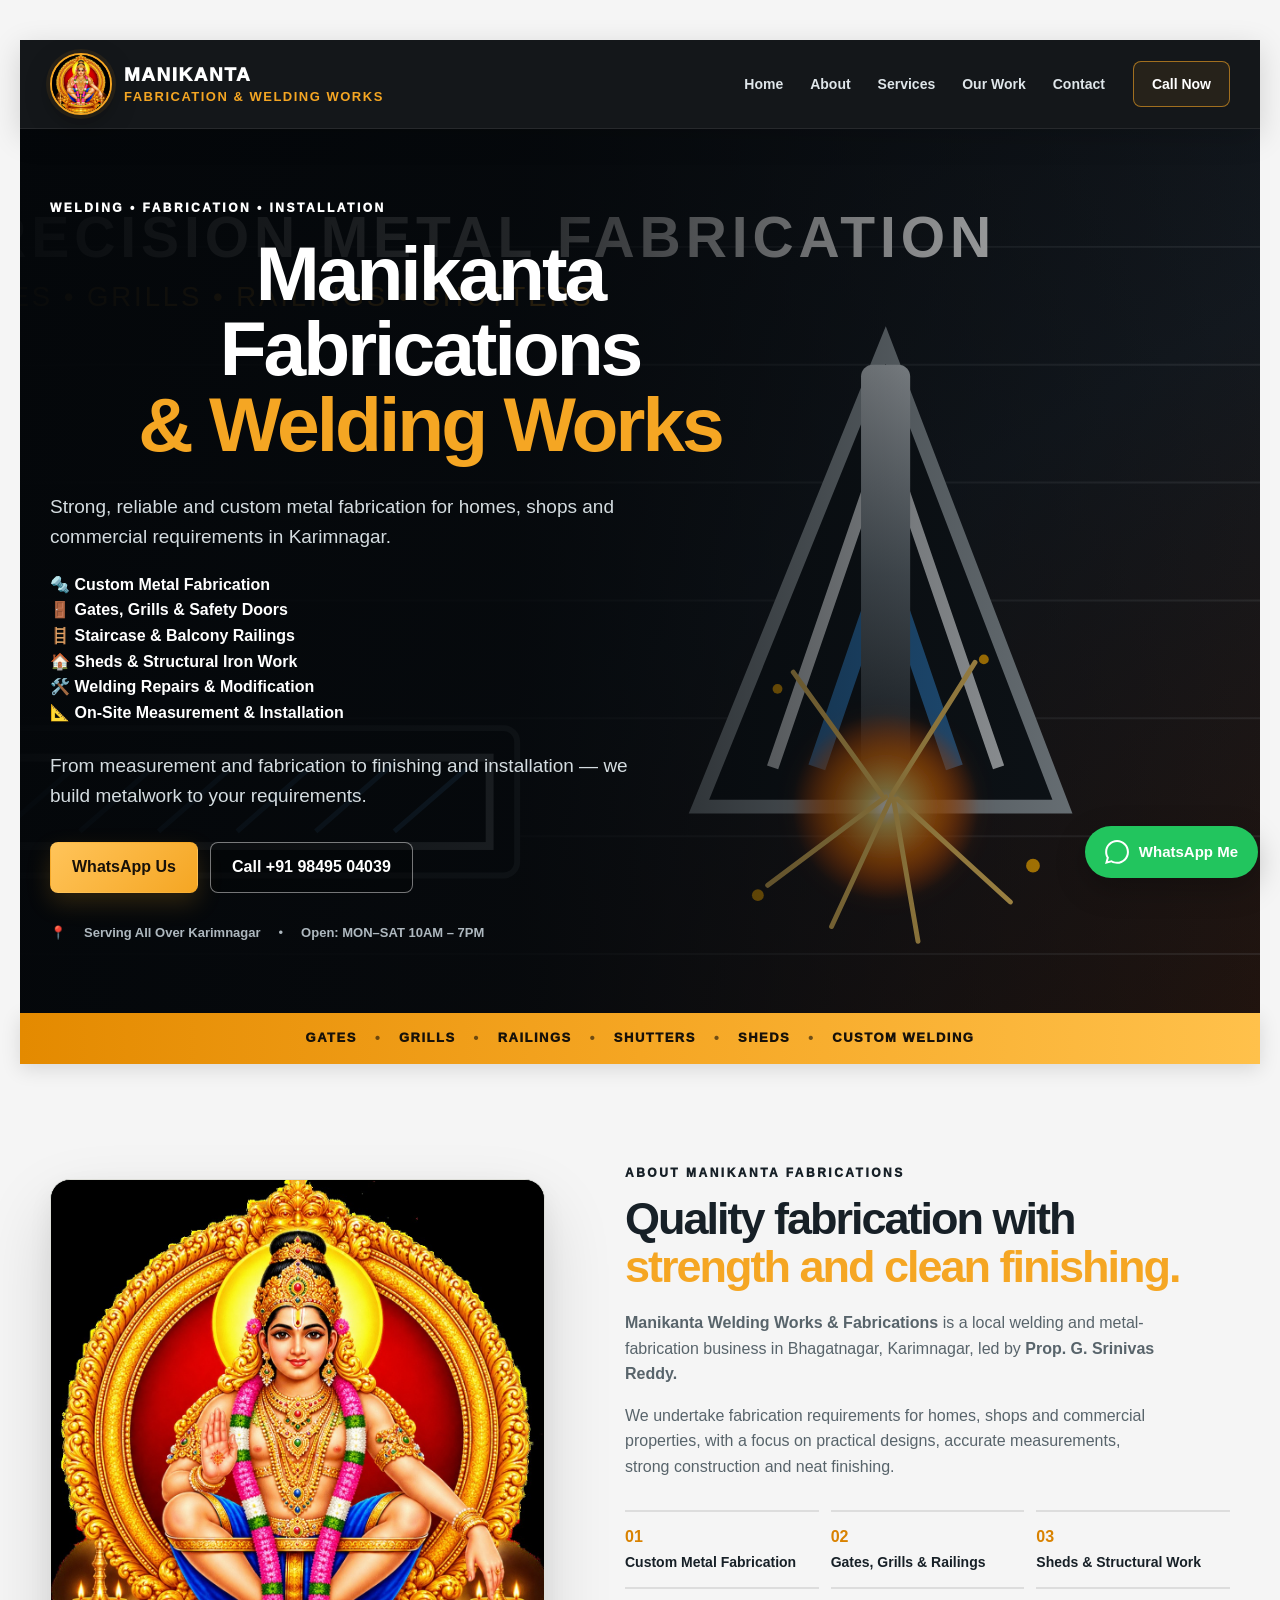
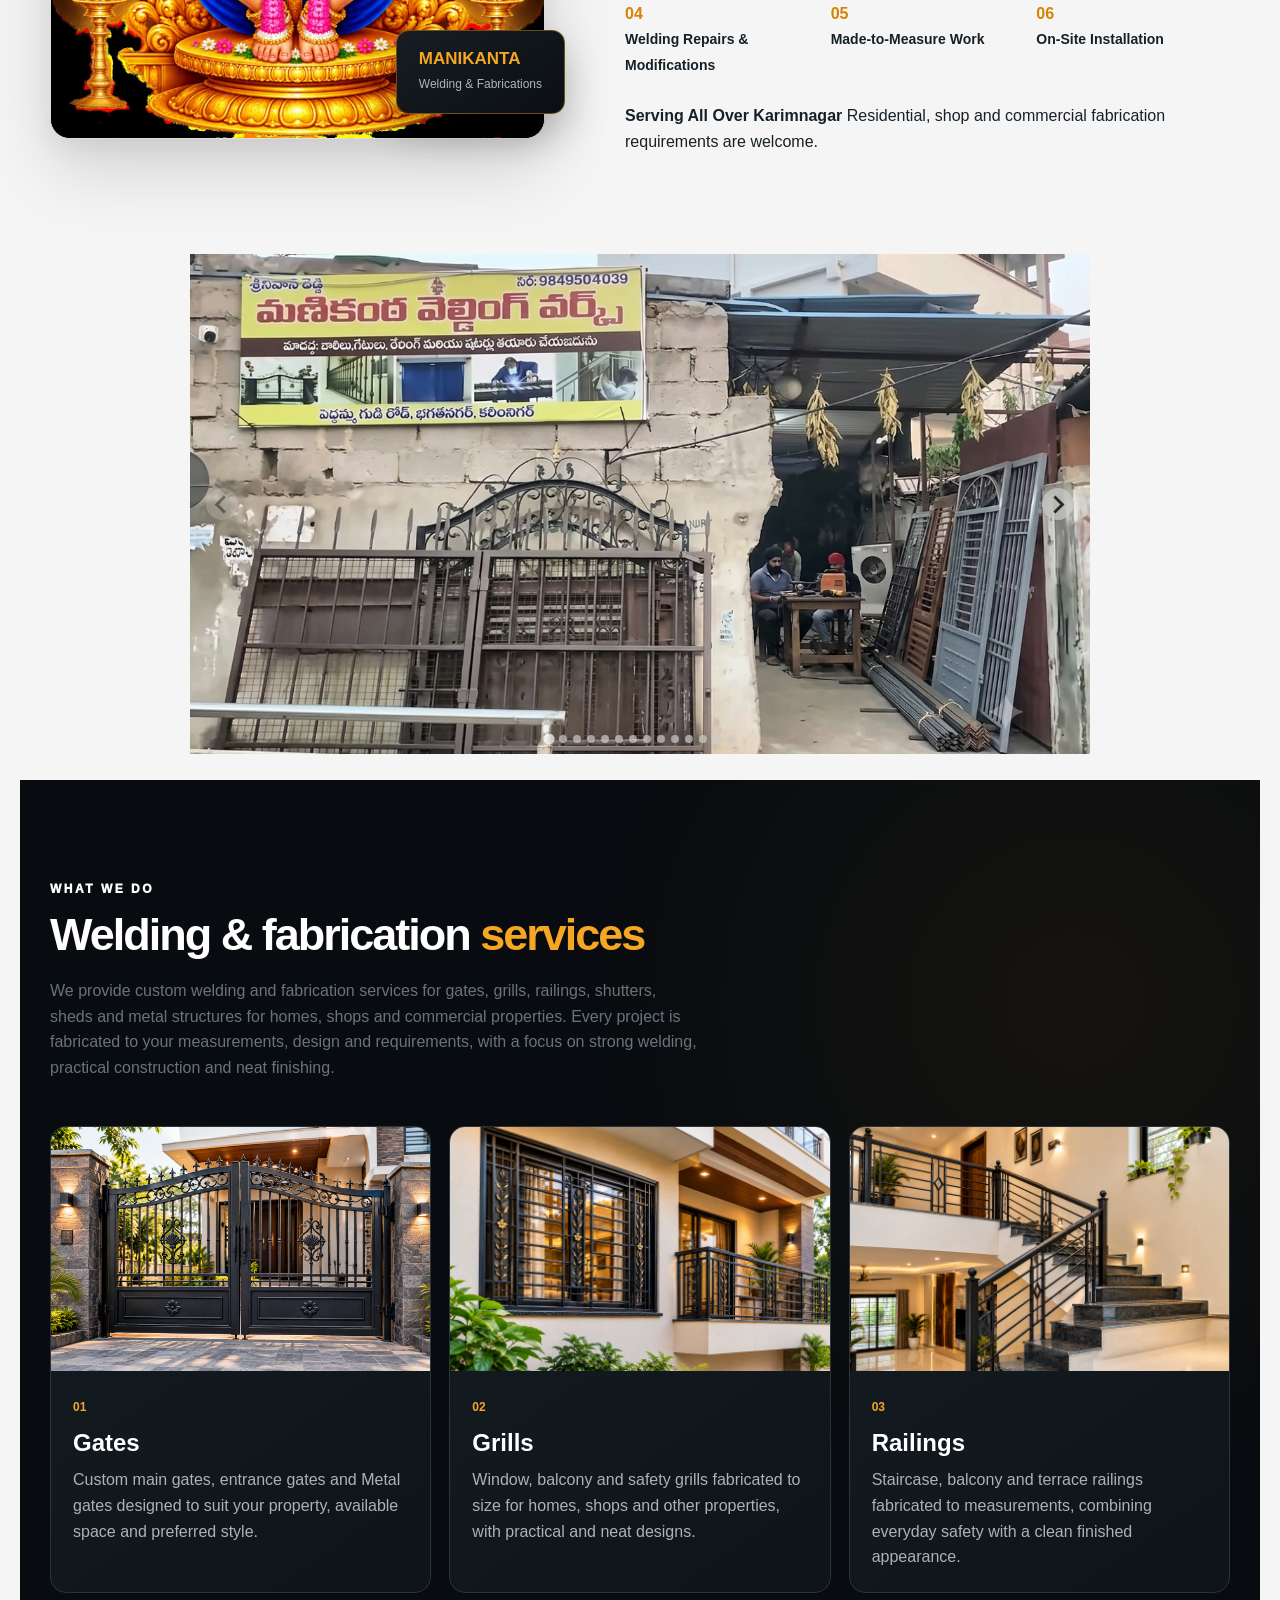
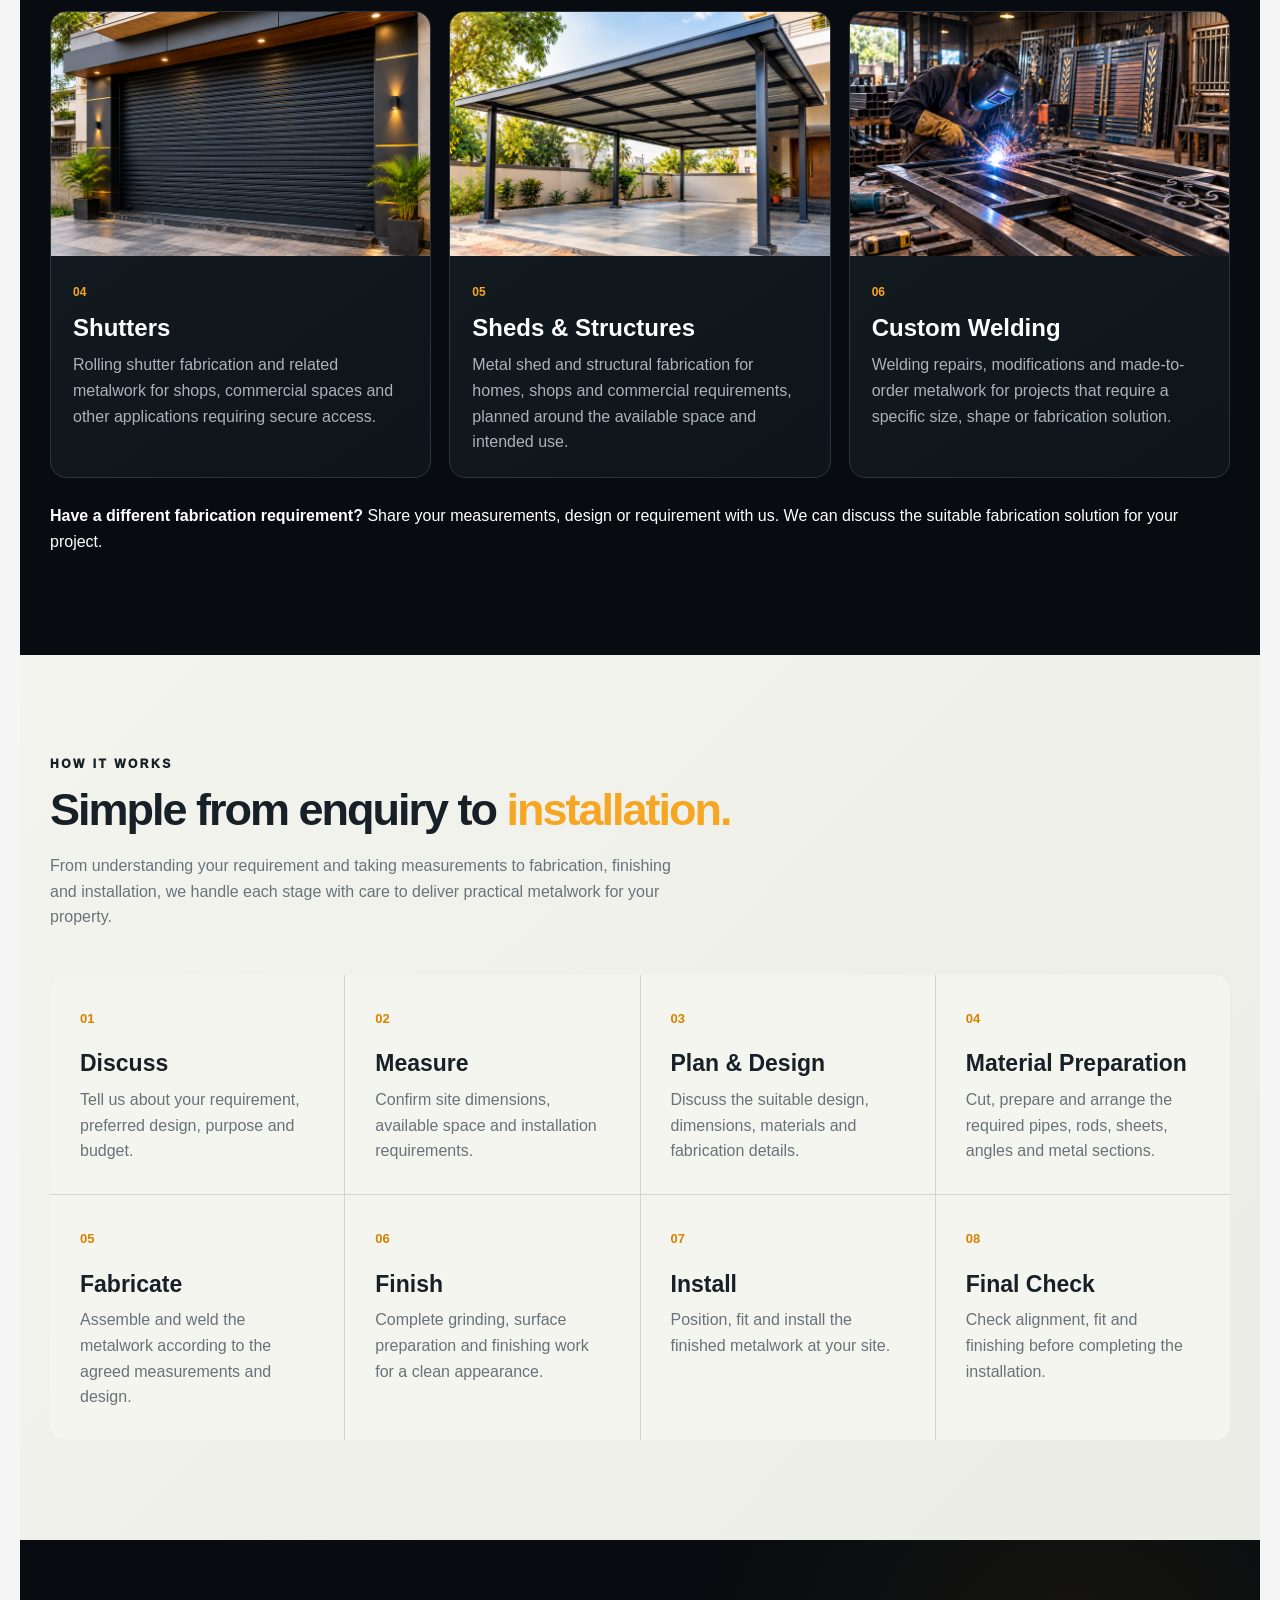
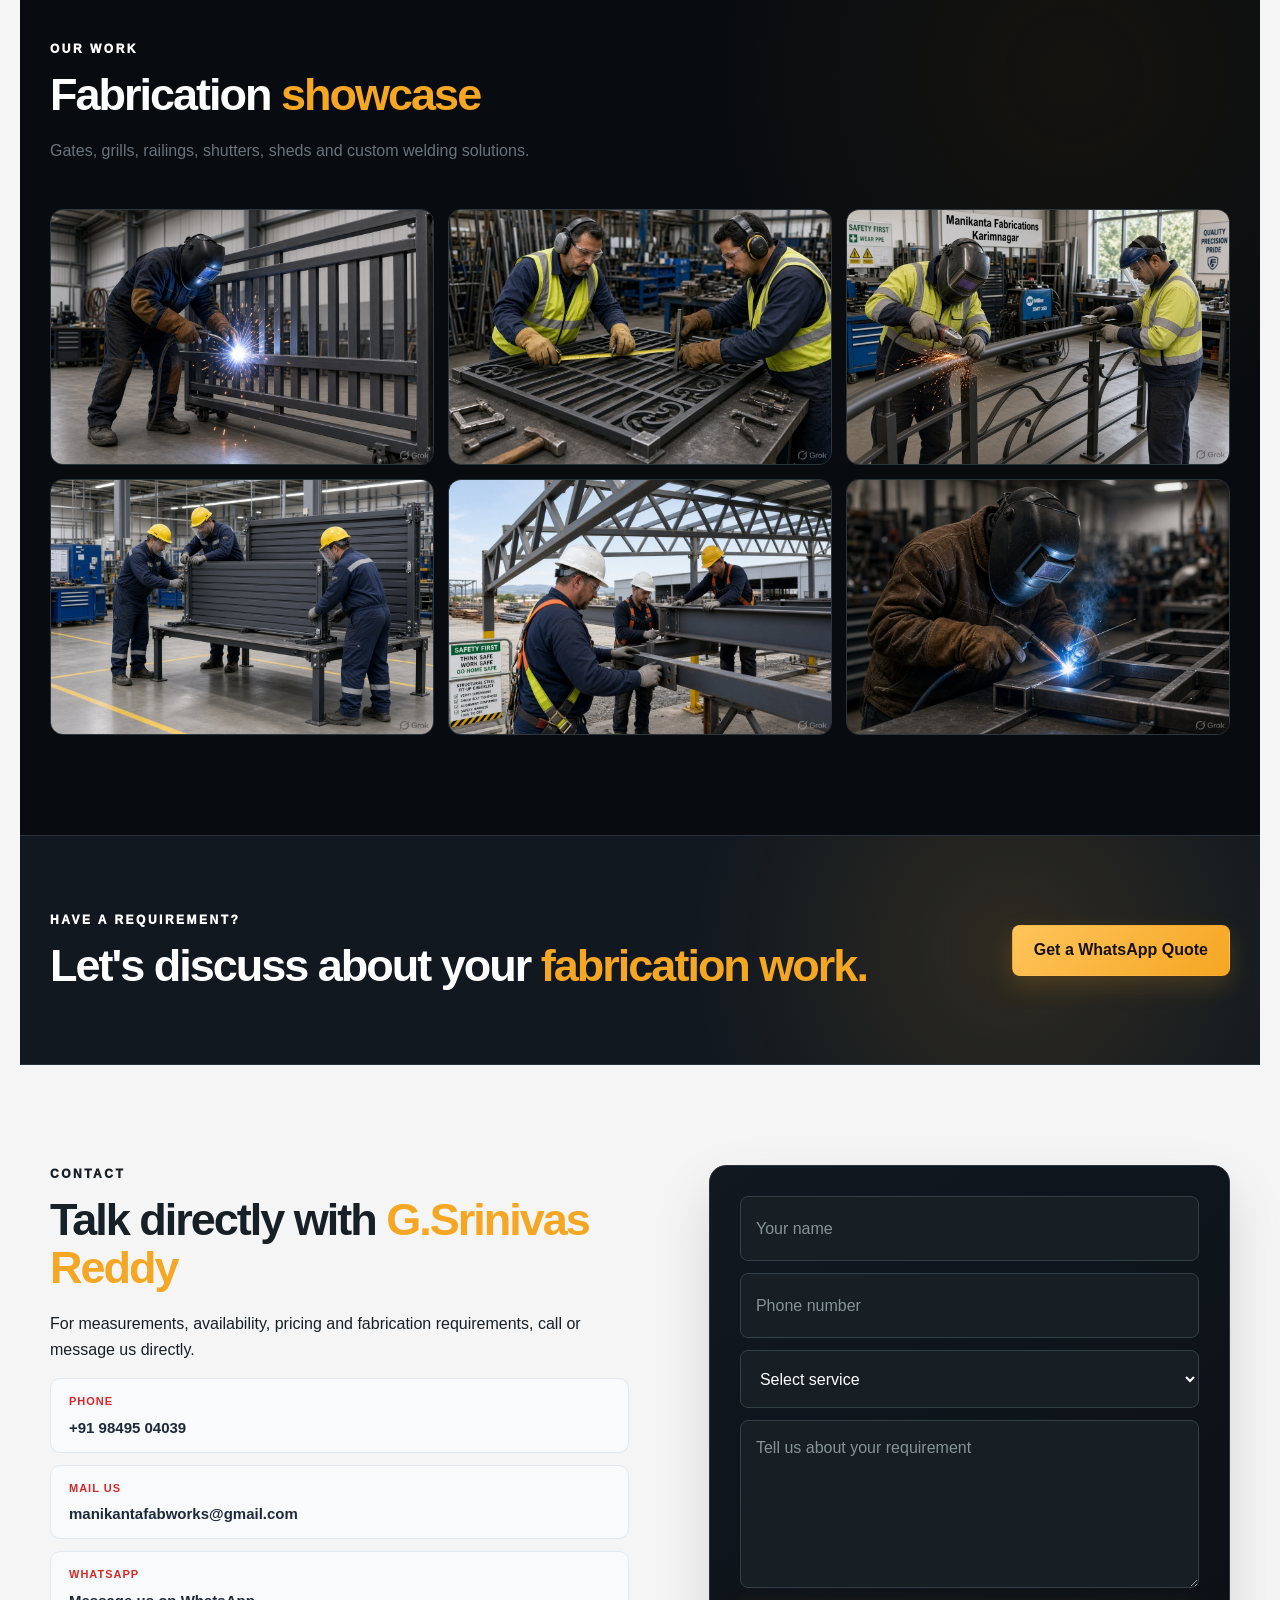
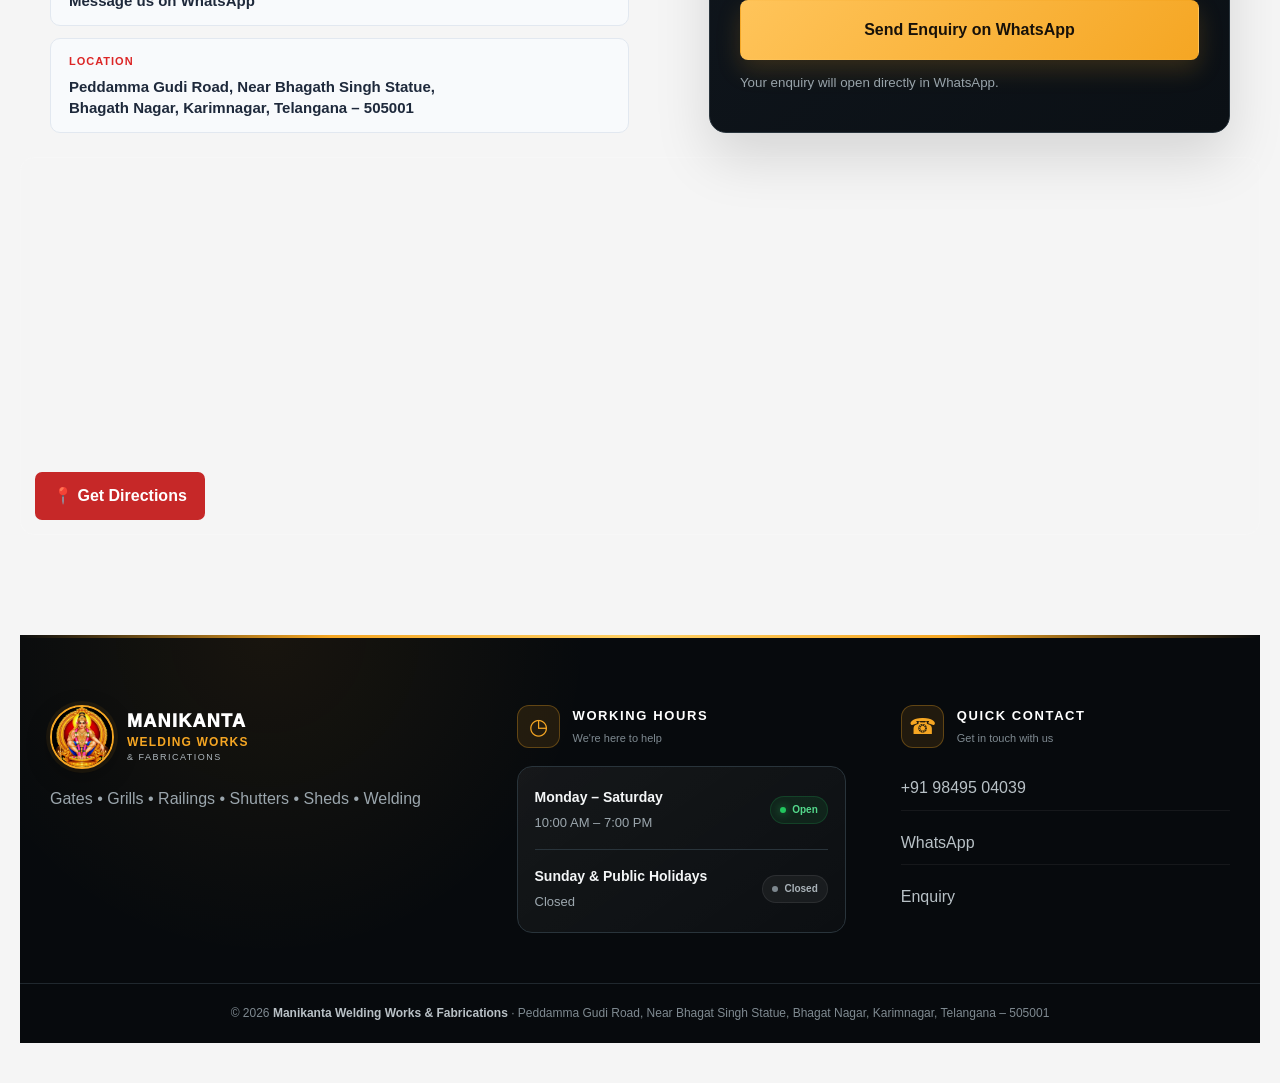
<file: index.html>
<!doctype html>
<html lang="en">
<head>
  <meta charset="utf-8">
  <meta name="viewport" content="width=device-width, initial-scale=1">

  <title>Manikanta Fabrications & Welding Works  | Karimnagar</title>

  <meta
    name="description"
    content="Manikanta Welding Works & Fabrications, Bhagatnagar, Karimnagar. Gates, grills, railings, shutters, sheds and custom welding work. Call +91 98495 04039."
  >

  <meta name="theme-color" content="#080b0f">

  <link rel="icon" href="ayyappa-logo.jpg">
  <link rel="preload" as="image" href="hero-welding.svg">
  <link rel="stylesheet" href="style.css">
   
   <!-- Splide JS & CSS -->
  
    <link
        rel="stylesheet"
        href="https://cdn.jsdelivr.net/npm/@splidejs/splide@4.1.4/dist/css/splide.min.css"
    >

  <style>

  body {
    margin: 0;
    padding: 40px 20px;
    font-family: Arial, sans-serif;
    background: #f5f5f5;
  }

  h1 {
    text-align: center;
    margin-bottom: 30px;
  }

  #shop-carousel {
    width: 100%;
    max-width: 900px;
    margin: 0 auto;
  }

  #shop-carousel .splide__slide {
    display: flex;
    align-items: center;
    justify-content: center;
    background: #f5f5f5;
    overflow: hidden;
  }

  #shop-carousel .splide__slide img {
    width: 100%;
    height: 500px;
    object-fit: cover;
    object-position: center;
    display: block;
  }


  /* =========================================================
     TABLET
     ========================================================= */

  @media (max-width: 900px) {

    body {
      padding: 30px 15px;
    }

    #shop-carousel .splide__slide img {
      height: 400px;
      object-fit: contain;
    }

  }


  /* =========================================================
     MOBILE
     ========================================================= */

  @media (max-width: 600px) {

    body {
      padding: 20px 10px;
    }

    h1 {
      font-size: 24px;
      margin-bottom: 20px;
    }

    #shop-carousel {
      width: 100%;
    }

    #shop-carousel .splide__slide {
      min-height: 250px;
      background: #f5f5f5;
    }

    #shop-carousel .splide__slide img {
      width: 100%;
      height: 280px;
      object-fit: contain;
      object-position: center;
      background: #f5f5f5;
    }

  }


  /* =========================================================
     SMALL MOBILE
     ========================================================= */

  @media (max-width: 400px) {

    #shop-carousel .splide__slide {
      min-height: 220px;
    }

    #shop-carousel .splide__slide img {
      height: 240px;
      object-fit: contain;
    }

  }

</style>
	
</head>

<body>

<!-- ================= HEADER ================= -->

<header class="header" id="top">

  <div class="container nav-wrap">

    <a class="brand" href="#home" aria-label="Manikanta Welding Works and Fabrications">

      <div class="brand-logo">
        <img
          src="ayyappa-logo.jpg"
          alt="Ayyappa Swamy - Manikanta Welding Works"
        >
      </div>

      <div class="brand-text">
        <strong>MANIKANTA</strong>
        <span>FABRICATION & WELDING WORKS</span>      
      </div>

    </a>

    <nav class="nav" id="nav">
      <a href="#home">Home</a>
      <a href="#about">About</a>
      <a href="#services">Services</a>
      <a href="#work">Our Work</a>
      <a href="#contact">Contact</a>
    </nav>

    <a class="nav-call" href="tel:+919849504039">
      Call Now
    </a>

    <button
      class="menu"
      id="menu"
      aria-label="Open menu"
      aria-expanded="false"
    >
      ☰
    </button>

  </div>

</header>


<!-- ================= MAIN ================= -->

<main>

<!-- ================= HERO ================= -->

<section class="hero" id="home">

	<div class="hero-bg">
	  <img src="hero-welding.svg" alt="" aria-hidden="true">
	</div>
  <div class="hero-shade"></div>
  <div class="container hero-content">
    <div class="hero-copy">
      <div class="eyebrow">
  WELDING • FABRICATION • INSTALLATION
</div>

<h1>
  Manikanta Fabrications
  <br>
  <span>& Welding Works</span>
</h1>

<p>
  Strong, reliable and custom metal fabrication for homes,
  shops and commercial requirements in Karimnagar.
</p>

<div class="hero-features">

  <div class="hero-feature">
    <span>🔩</span>
    <strong>Custom Metal Fabrication</strong>
  </div>

  <div class="hero-feature">
    <span>🚪</span>
    <strong>Gates, Grills & Safety Doors</strong>
  </div>

  <div class="hero-feature">
    <span>🪜</span>
    <strong>Staircase & Balcony Railings</strong>
  </div>

  <div class="hero-feature">
    <span>🏠</span>
    <strong>Sheds & Structural Iron Work</strong>
  </div>

  <div class="hero-feature">
    <span>🛠️</span>
    <strong>Welding Repairs & Modification</strong>
  </div>

  <div class="hero-feature">
    <span>📐</span>
    <strong>On-Site Measurement & Installation</strong>
  </div>

</div>

<br/>

<p class="hero-note">
  From measurement and fabrication to finishing and installation —
  we build metalwork to your requirements.
</p>

      <div class="actions">

        <a
          class="btn primary"
          href="https://wa.me/919849504039?text=Hello%20Manikanta%20Welding%20Works%20%26%20Fabrications%2C%20I%20would%20like%20to%20discuss%20a%20fabrication%20requirement."
          target="_blank"
          rel="noopener"
        >
          WhatsApp Us
        </a>

        <a
          class="btn ghost"
          href="tel:+919849504039"
        >
          Call +91 98495 04039
        </a>

      </div>

      <div class="hero-meta">
	  <span>📍</span>
	  <strong>Serving All Over Karimnagar</strong>
	  <span>•</span>
	  <strong>Open: MON–SAT 10AM – 7PM</strong>
	</div>
	  

    </div>

  </div>

</section>


<!-- ================= SERVICE STRIP ================= -->

<section class="service-strip">

  <div class="container strip-inner">

    <span>GATES</span>
    <i>•</i>

    <span>GRILLS</span>
    <i>•</i>

    <span>RAILINGS</span>
    <i>•</i>

    <span>SHUTTERS</span>
    <i>•</i>

    <span>SHEDS</span>
    <i>•</i>

    <span>CUSTOM WELDING</span>

  </div>

</section>


<!-- ================= ABOUT ================= -->
<section class="section about" id="about">

  <div class="container about-grid">

    <div class="about-art">

      <div class="art-frame">
        <img
          src="ayyappa-logo.jpg"
          alt="Ayyappa Swamy associated with Manikanta Welding Works"
          loading="lazy"
        >
      </div>

      <div class="est-badge">
        <b>MANIKANTA</b>
        <span>Welding & Fabrications</span>
      </div>

    </div>


    <div class="about-copy">

      <p class="kicker">
        ABOUT MANIKANTA FABRICATIONS
      </p>

      <h2>
        Quality fabrication with
        <span>strength and clean finishing.</span>
      </h2>

      <p>
        <strong>Manikanta Welding Works & Fabrications</strong>
        is a local welding and metal-fabrication business in
        Bhagatnagar, Karimnagar, led by
        <strong>Prop. G. Srinivas Reddy.</strong>
      </p>

      <p>
        We undertake fabrication requirements for homes, shops
        and commercial properties, with a focus on practical
        designs, accurate measurements, strong construction
        and neat finishing.
      </p>

      <div class="facts">

        <div>
          <b>01</b>
          <span>Custom Metal Fabrication</span>
        </div>

        <div>
          <b>02</b>
          <span>Gates, Grills & Railings</span>
        </div>

        <div>
          <b>03</b>
          <span>Sheds & Structural Work</span>
        </div>

        <div>
          <b>04</b>
          <span>Welding Repairs & Modifications</span>
        </div>

        <div>
          <b>05</b>
          <span>Made-to-Measure Work</span>
        </div>

        <div>
          <b>06</b>
          <span>On-Site Installation</span>
        </div>

      </div>
	  
	  <br/>

      <div class="about-highlight">
        <strong>Serving All Over Karimnagar</strong>
        <span>
          Residential, shop and commercial fabrication
          requirements are welcome.
        </span>
      </div>

    </div>

  </div>

</section>

<!-- ================= carousel splide__slide SECTION ================= -->
 <section
        id="shop-carousel"
        class="splide"
        aria-label="Workshop Images"
    >

        <div class="splide__track">

            <ul class="splide__list">

                <li class="splide__slide">
                    <img
                        src="shop-1.png"
                        alt="Workshop Image 1"
                    >
                </li>

                <li class="splide__slide">
                    <img
                        src="shop-2.png"
                        alt="Workshop Image 2"
                    >
                </li>

                <li class="splide__slide">
                    <img
                        src="shop-3.png"
                        alt="Workshop Image 3"
                    >
                </li>
				
				  <li class="splide__slide">
                    <img
                        src="shop-4.png"
                        alt="Workshop Image 4"
                    >
                </li>
				
				  <li class="splide__slide">
                    <img
                        src="shop-5.jpg"
                        alt="Workshop Image 5"
                    >
                </li>
				
				 <li class="splide__slide">
                    <img
                        src="2.jpeg"
                        alt="Workshop Image 7"
                    >
                </li>
				  <li class="splide__slide">
                    <img
                        src="3.jpeg"
                        alt="Workshop Image 8"
                    >
                </li>
				
				 </li>
				  <li class="splide__slide">
                    <img
                        src="4.jpeg"
                        alt="Workshop Image 9"
                    >
                </li>
				
				 </li>
				  
				
				 </li>
				  <li class="splide__slide">
                    <img
                        src="6.jpeg"
                        alt="Workshop Image 11"
                    >
                </li>
				
				 </li>
				 
				
				
				 </li>
				  <li class="splide__slide">
                    <img
                        src="8.jpeg"
                        alt="Workshop Image 13"
                    >
                </li>
				
				
				 </li>
				  <li class="splide__slide">
                    <img
                        src="9.jpeg"
                        alt="Workshop Image 14"
                    >
                </li>
				
				
				 </li>
				  <li class="splide__slide">
                    <img
                        src="10.jpeg"
                        alt="Workshop Image 15"
                    >
                </li>
				
				
				 </li>
				  <li class="splide__slide">
                    <img
                        src="11.jpeg"
                        alt="Workshop Image 16"
                    >
                </li>
				
				
				 </li>
				  <li class="splide__slide">
                    <img
                        src="12.png"
                        alt="Workshop Image 17"
                    >
                </li>

            </ul>

        </div>

    </section>
<!-- ================= WORK ================= -->
<br/>
<!-- ================= SERVICES ================= -->
<section class="section dark" id="services">

  <div class="container">

    <div class="heading">

      <p class="kicker">
        WHAT WE DO
      </p>

      <h2>
        Welding & fabrication
        <span>services</span>
      </h2>

     <p>
	  We provide custom welding and fabrication services for gates, grills,
	  railings, shutters, sheds and metal structures for homes, shops and
	  commercial properties. Every project is fabricated to your measurements,
	  design and requirements, with a focus on strong welding, practical
	  construction and neat finishing.
	</p>

    </div>


    <div class="cards">

      <article class="card">

        <img
          src="gates.png"
          alt="Custom steel gates"
          loading="lazy"
        >

        <div>
          <span>01</span>
          <h3>Gates</h3>

          <p>
            Custom main gates, entrance gates and Metal gates designed
            to suit your property, available space and preferred style.
          </p>
        </div>

      </article>


      <article class="card">

        <img
          src="grills.png"
          alt="Window and safety grills"
          loading="lazy"
        >

        <div>
          <span>02</span>
          <h3>Grills</h3>

          <p>
            Window, balcony and safety grills fabricated to size for
            homes, shops and other properties, with practical and neat
            designs.
          </p>
        </div>

      </article>


      <article class="card">

        <img
          src="railings.png"
          alt="Stair and balcony railings"
          loading="lazy"
        >

        <div>
          <span>03</span>
          <h3>Railings</h3>

          <p>
            Staircase, balcony and terrace railings fabricated to
            measurements, combining everyday safety with a clean
            finished appearance.
          </p>
        </div>

      </article>


      <article class="card">

        <img
          src="shutters.png"
          alt="Rolling shutters"
          loading="lazy"
        >

        <div>
          <span>04</span>
          <h3>Shutters</h3>

          <p>
            Rolling shutter fabrication and related metalwork for
            shops, commercial spaces and other applications requiring
            secure access.
          </p>
        </div>

      </article>


      <article class="card">

        <img
          src="shed.png"
          alt="Steel shed fabrication"
          loading="lazy"
        >

        <div>
          <span>05</span>
          <h3>Sheds & Structures</h3>

          <p>
            Metal shed and structural fabrication for homes, shops
            and commercial requirements, planned around the available
            space and intended use.
          </p>
        </div>

      </article>


      <article class="card">

        <img
          src="custom.png"
          alt="Custom welding and metal fabrication"
          loading="lazy"
        >

        <div>
          <span>06</span>
          <h3>Custom Welding</h3>

          <p>
            Welding repairs, modifications and made-to-order metalwork
            for projects that require a specific size, shape or
            fabrication solution.
          </p>
        </div>

      </article>

    </div>
	
<br/>

    <div class="services-note">

      <strong>Have a different fabrication requirement?</strong>

      <span>
        Share your measurements, design or requirement with us.
        We can discuss the suitable fabrication solution for your project.
      </span>

    </div>

  </div>

</section>

<!-- ================= PROCESS ================= -->
<section class="section process">

  <div class="container">

    <div class="heading">

      <p class="kicker">
        HOW IT WORKS
      </p>

      <h2>
        Simple from enquiry to
        <span>installation.</span>
      </h2>

      <p>
        From understanding your requirement and taking measurements to
        fabrication, finishing and installation, we handle each stage
        with care to deliver practical metalwork for your property.
      </p>

    </div>


    <div class="steps">

      <div>
        <b>01</b>
        <h3>Discuss</h3>
        <p>
          Tell us about your requirement, preferred design,
          purpose and budget.
        </p>
      </div>


      <div>
        <b>02</b>
        <h3>Measure</h3>
        <p>
          Confirm site dimensions, available space and
          installation requirements.
        </p>
      </div>


      <div>
        <b>03</b>
        <h3>Plan & Design</h3>
        <p>
          Discuss the suitable design, dimensions, materials
          and fabrication details.
        </p>
      </div>


      <div>
        <b>04</b>
        <h3>Material Preparation</h3>
        <p>
          Cut, prepare and arrange the required pipes,
          rods, sheets, angles and metal sections.
        </p>
      </div>


      <div>
        <b>05</b>
        <h3>Fabricate</h3>
        <p>
          Assemble and weld the metalwork according to the
          agreed measurements and design.
        </p>
      </div>


      <div>
        <b>06</b>
        <h3>Finish</h3>
        <p>
          Complete grinding, surface preparation and
          finishing work for a clean appearance.
        </p>
      </div>


      <div>
        <b>07</b>
        <h3>Install</h3>
        <p>
          Position, fit and install the finished metalwork
          at your site.
        </p>
      </div>


      <div>
        <b>08</b>
        <h3>Final Check</h3>
        <p>
          Check alignment, fit and finishing before
          completing the installation.
        </p>
      </div>

    </div>

  </div>

</section>

<!------------------!>

<section class="section dark work" id="work">

  <div class="container">

    <div class="heading">

      <p class="kicker">
        OUR WORK
      </p>

      <h2>
        Fabrication
        <span>showcase</span>
      </h2>

      <p>
        Gates, grills, railings, shutters, sheds and custom
        welding solutions.
      </p>

    </div>


    <div class="gallery">

      <img src="Gate Fabrication.jpg" alt="Gate fabrication">
      <img src="Grill Fabrication.jpg" alt="Grill fabrication">
      <img src="Railing Fabrication.jpg" alt="Railing fabrication">
      <img src="Shutter Fabrication.jpg" alt="Shutter fabrication">
      <img src="Shed Fabrication.jpg" alt="Shed fabrication">
      <img src="Custom Welding Solutions.jpg" alt="Custom welding work">

    </div>

  </div>

</section>


<!-- ================= CTA ================= -->

<section class="cta">

  <div class="container cta-inner">

    <div>

      <p class="kicker">
        HAVE A REQUIREMENT?
      </p>

      <h2>
        Let's discuss about your
        <span>fabrication work.</span>
      </h2>

    </div>

    <a
      class="btn primary"
      href="https://wa.me/919849504039?text=Hello%20Manikanta%20Welding%20Works%20%26%20Fabrications%2C%20I%20would%20like%20a%20quote."
      target="_blank"
      rel="noopener"
    >
      Get a WhatsApp Quote
    </a>

  </div>

</section>


<!-- ================= CONTACT ================= -->

<section class="section contact" id="contact">

  <div class="container contact-grid">

    <div>

      <p class="kicker">
        CONTACT
      </p>

      <h2>
        Talk directly with
        <span>G.Srinivas Reddy</span>
      </h2>

      <p>
        For measurements, availability, pricing and fabrication
        requirements, call or message us directly.
      </p>


			<div class="contact-list">

		  <!-- PHONE -->
		  <a href="tel:+919849504039">
			<small>PHONE</small>
			<b>+91 98495 04039</b>
		  </a>

		<!-- MAIL US -->
		<a href="https://mail.google.com/mail/?view=cm&fs=1&to=manikantafabworks@gmail.com"
		   target="_blank"
		   rel="noopener noreferrer">
		  <small>MAIL US</small>
		  <b>manikantafabworks@gmail.com</b>
		</a>
		  <!-- WHATSAPP -->
		  <a href="https://wa.me/919849504039" target="_blank" rel="noopener">
			<small>WHATSAPP</small>
			<b>Message us on WhatsApp</b>
		  </a>
		
		 <!-- LOCATION -->
			<a
			  href="https://www.google.com/maps/place/Manikanta+welding+works/@18.4269201,79.1239716,17z/data=!3m1!4b1!4m6!3m5!1s0x3bccd9006fac0049:0x6316a19390da93e2!8m2!3d18.4269201!4d79.1239716!16s%2Fg%2F11x63q9znp?entry=ttu&g_ep=EgoyMDI2MDkyMi4wIKXMDSoASAFQAw%3D%3D"
			  target="_blank"
			  rel="noopener noreferrer"
			>
			  <small>LOCATION</small>

			  <b>
				Peddamma Gudi Road, Near Bhagath Singh Statue,<br>
				Bhagath Nagar, Karimnagar, Telangana – 505001
			  </b>
			</a>

		</div>

    </div>

    <form class="form" id="quoteForm">

      <input
        id="name"
        type="text"
        required
        placeholder="Your name"
      >

      <input
        id="phone"
        type="tel"
        required
        placeholder="Phone number"
      >

      <select id="service">

        <option value="">
          Select service
        </option>

        <option>Gate fabrication</option>
        <option>Grills</option>
        <option>Railings</option>
        <option>Shutters</option>
        <option>Sheds / structures</option>
        <option>Custom welding</option>

      </select>

      <textarea
        id="message"
        rows="5"
        placeholder="Tell us about your requirement"
      ></textarea>

      <button
        class="btn primary"
        type="submit"
      >
        Send Enquiry on WhatsApp
      </button>

      <small>
        Your enquiry will open directly in WhatsApp.
      </small>

    </form>

  </div>

<div class="map-box">

  <iframe
    src="https://www.google.com/maps?q=18.4269201,79.1239716&z=17&output=embed"
    width="100%"
    height="300"
    style="border:0;"
    allowfullscreen=""
    loading="lazy"
    referrerpolicy="no-referrer-when-downgrade">
  </iframe>

  <a
    class="directions-btn"
    href="https://www.google.com/maps/dir/?api=1&destination=18.4269201,79.1239716"
    target="_blank"
    rel="noopener noreferrer">
    📍 Get Directions
  </a>

</div>

</section>

</main>


<!-- ================= FOOTER ================= -->

<footer class="footer">

  <div class="container footer-grid">

    <!-- BRAND -->
    <div>

      <div class="footer-brand">
        <img src="ayyappa-logo.jpg" alt="Manikanta Welding Works & Fabrications">

        <div>
          <strong>MANIKANTA</strong>
          <span>WELDING WORKS</span>
          <small>& FABRICATIONS</small>
        </div>
      </div>

      <p class="footer-description">
        Gates • Grills • Railings • Shutters • Sheds • Welding
      </p>

    </div>


    <!-- WORKING HOURS -->
    <div class="footer-hours">

      <div class="footer-section-title">
        <div class="hours-icon">◷</div>

        <div>
          <b>WORKING HOURS</b>
          <small>We're here to help</small>
        </div>
      </div>

      <div class="hours-card">

        <div class="hours-row">
          <div>
            <strong>Monday – Saturday</strong>
            <span>10:00 AM – 7:00 PM</span>
          </div>

          <span class="status open-status">
            <i></i>
            Open
          </span>
        </div>

        <div class="hours-divider"></div>

        <div class="hours-row">
          <div>
            <strong>Sunday & Public Holidays</strong>
            <span>Closed</span>
          </div>

          <span class="status closed-status">
            <i></i>
            Closed
          </span>
        </div>

      </div>

    </div>


    <!-- CONTACT -->
    <div>

      <div class="footer-section-title">
        <div class="hours-icon">☎</div>

        <div>
          <b>QUICK CONTACT</b>
          <small>Get in touch with us</small>
        </div>
      </div>

      <div class="footer-contact">

        <a href="tel:+919849504039">
          +91 98495 04039
        </a>

        <a
          href="https://wa.me/919849504039"
          target="_blank"
          rel="noopener">
          WhatsApp
        </a>

        <a href="#contact">
          Enquiry
        </a>

      </div>

    </div>

  </div>


  <div class="copyright">
    © 2026 <strong>Manikanta Welding Works & Fabrications</strong>
    · Peddamma Gudi Road, Near Bhagat Singh Statue,
    Bhagat Nagar, Karimnagar, Telangana – 505001
  </div>

</footer>


<!-- ================= FLOATING WHATSAPP ================= -->

<a
  class="float-wa"
  href="https://wa.me/919849504039"
  target="_blank"
  rel="noopener"
  aria-label="WhatsApp"
>
  <svg width="24" height="24" fill="currentColor" viewBox="0 0 24 24">
    <path d="M.057 24l1.687-6.163c-1.041-1.804-1.588-3.849-1.587-5.946.003-6.556 5.338-11.891 11.893-11.891 3.181.001 6.167 1.24 8.413 3.488 2.245 2.248 3.481 5.236 3.48 8.414-.003 6.557-5.338 11.892-11.893 11.892-1.99-.001-3.951-.5-5.688-1.448l-6.305 1.654zm6.597-3.807c1.676.995 3.276 1.591 5.392 1.592 5.448 0 9.886-4.434 9.889-9.885.002-5.462-4.415-9.89-9.881-9.892-5.452 0-9.887 4.434-9.889 9.884-.001 2.225.651 3.891 1.746 5.634l-.999 3.648 3.742-.981z"/>
  </svg>
  <span>WhatsApp Me</span>
</a>


<script src="script.js"></script>



    <!-- Splide JS -->
    <script src="https://cdn.jsdelivr.net/npm/@splidejs/splide@4.1.4/dist/js/splide.min.js"></script>


    <script>

        document.addEventListener('DOMContentLoaded', function () {

            new Splide('#shop-carousel').mount();

        });

    </script>
	
	
</body>
</html>
</file>
<file: style.css>
/* =========================================================
   MANIKANTA WELDING WORKS & FABRICATIONS
   PREMIUM RESPONSIVE WEBSITE CSS
   ========================================================= */

:root {
  --bg: #080b0f;
  --bg-soft: #0d1217;
  --panel: #111820;
  --panel-2: #17212a;

  --white: #ffffff;
  --text: #172027;
  --muted: #68747c;
  --muted-light: #aeb8bf;

  --line: #dfe3e5;
  --dark-line: #29343c;

  --orange: #f5a623;
  --orange-light: #ffc45a;
  --orange-dark: #d98200;

  --gold: #f7c85b;

  --green: #22c55e;

  --max: 1180px;
}


/* =========================================================
   RESET
   ========================================================= */

*,
*::before,
*::after {
  box-sizing: border-box;
}

html {
  scroll-behavior: smooth;
  scroll-padding-top: 90px;
}

body {
  margin: 0;
  background: #f7f7f4;
  color: var(--text);
  font-family:
    Inter,
    system-ui,
    -apple-system,
    BlinkMacSystemFont,
    "Segoe UI",
    Arial,
    sans-serif;
  line-height: 1.6;
}

body,
button,
input,
select,
textarea {
  font-family: inherit;
}

img {
  max-width: 100%;
  height: auto;
}

a {
  color: inherit;
  text-decoration: none;
}

button {
  font: inherit;
}

.container {
  width: min(var(--max), calc(100% - 40px));
  margin-inline: auto;
}


/* =========================================================
   HEADER
   ========================================================= */

.header {
  position: sticky;
  top: 0;
  z-index: 100;
  background: rgba(6, 9, 12, 0.94);
  backdrop-filter: blur(18px);
  -webkit-backdrop-filter: blur(18px);
  border-bottom: 1px solid rgba(255, 255, 255, 0.08);
  box-shadow: 0 8px 30px rgba(0, 0, 0, 0.15);
}

.nav-wrap {
  min-height: 88px;
  display: flex;
  align-items: center;
  gap: 28px;
}


/* =========================================================
   BRAND / LOGO
   ========================================================= */

.brand {
  display: flex;
  align-items: center;
  gap: 12px;
  min-width: 300px;
  color: #fff;
}

.brand-logo {
  width: 62px;
  height: 62px;
  flex: 0 0 62px;
  border-radius: 50%;
  overflow: hidden;
  background: #090c0f;
  border: 2px solid var(--orange);
  box-shadow:
    0 0 0 4px rgba(245, 166, 35, 0.08),
    0 8px 25px rgba(0, 0, 0, 0.35);
  display: flex;
  align-items: center;
  justify-content: center;
}

.brand-logo img {
  width: 100%;
  height: 100%;
  object-fit: cover;
  object-position: center;
  display: block;
}


/* BUSINESS NAME */

.brand-text {
  display: flex;
  flex-direction: column;
  line-height: 1.05;
  white-space: nowrap;
}

.brand-text strong {
  color: #fff;
  font-size: 19px;
  font-weight: 950;
  letter-spacing: 1.5px;
}

.brand-text span {
  color: var(--orange);
  font-size: 13px;
  font-weight: 900;
  letter-spacing: 1.5px;
  margin-top: 5px;
}

.brand-text small {
  color: #c3ccd1;
  font-size: 10px;
  font-weight: 800;
  letter-spacing: 2px;
  margin-top: 4px;
}


/* =========================================================
   NAVIGATION
   ========================================================= */

.nav {
  margin-left: auto;
  display: flex;
  align-items: center;
  gap: 27px;
  color: #dfe6ea;
  font-size: 14px;
  font-weight: 800;
}

.nav a {
  position: relative;
  padding: 8px 0;
  transition: color 0.25s ease;
}

.nav a::after {
  content: "";
  position: absolute;
  left: 0;
  bottom: 0;
  width: 0;
  height: 2px;
  background: var(--orange);
  transition: width 0.25s ease;
}

.nav a:hover {
  color: var(--orange);
}

.nav a:hover::after {
  width: 100%;
}


/* CALL BUTTON */

.nav-call {
  border: 1px solid rgba(245, 166, 35, 0.6);
  background: rgba(245, 166, 35, 0.08);
  color: #fff;
  padding: 11px 18px;
  border-radius: 8px;
  font-weight: 900;
  font-size: 14px;
  white-space: nowrap;
  transition: 0.25s ease;
}

.nav-call:hover {
  background: var(--orange);
  border-color: var(--orange);
  color: #111;
  transform: translateY(-2px);
}


/* MOBILE MENU */

.menu {
  display: none;
  background: transparent;
  border: 0;
  color: #fff;
  font-size: 29px;
  cursor: pointer;
  padding: 4px;
}


/* =========================================================
   HERO
   ========================================================= */

.hero {
  min-height: 700px;
  position: relative;
  overflow: hidden;
  background: #080b0f;
  color: #fff;
}

.hero-bg {
  position: absolute;
  inset: 0;
  overflow: hidden;
  z-index: 0;
}

.hero-bg img {
  width: 100%;
  height: 100%;
  object-fit: cover;
  display: block;
}

.hero-shade {
  position: absolute;
  inset: 0;
  background:
    linear-gradient(
      90deg,
      rgba(4, 7, 10, 0.98) 0%,
      rgba(4, 7, 10, 0.88) 40%,
      rgba(4, 7, 10, 0.48) 72%,
      rgba(4, 7, 10, 0.2) 100%
    );
}

.hero-content {
  position: relative;
  min-height: 700px;
  display: flex;
  align-items: center;
}

.hero-copy {
  max-width: 760px;
  padding: 70px 0;
}

.eyebrow,
.kicker {
  font-size: 12px;
  letter-spacing: 2.5px;
  font-weight: 950;
  color: var(--metal);
}

h1,
h2,
h3,
p {
  margin-top: 0;
}

h1 {
  font-size: clamp(44px, 6vw, 78px);
  line-height: 0.98;
  letter-spacing: -3px;
  margin: 18px 0 25px;
}

h1 span,
h2 span {
  color: var(--orange);
}

.hero-copy > p {
  font-size: 19px;
  color: #d4dce0;
  max-width: 620px;
}

.actions {
  display: flex;
  gap: 12px;
  flex-wrap: wrap;
  margin: 30px 0;
}


/* =========================================================
   BUTTONS
   ========================================================= */

.btn {
  display: inline-flex;
  align-items: center;
  justify-content: center;
  min-height: 51px;
  padding: 0 21px;
  border-radius: 8px;
  font-weight: 900;
  border: 1px solid transparent;
  cursor: pointer;
  transition:
    transform 0.2s ease,
    background 0.2s ease,
    border-color 0.2s ease,
    box-shadow 0.2s ease;
}

.primary {
  background: linear-gradient(
    135deg,
    var(--orange-light),
    var(--orange)
  );
  color: #171109;
  box-shadow: 0 10px 25px rgba(245, 166, 35, 0.18);
}

.primary:hover {
  background: linear-gradient(
    135deg,
    #ffd276,
    var(--orange-light)
  );
  transform: translateY(-2px);
  box-shadow: 0 14px 32px rgba(245, 166, 35, 0.28);
}

.ghost {
  border-color: rgba(255, 255, 255, 0.45);
  color: #fff;
  background: rgba(0, 0, 0, 0.22);
}

.ghost:hover {
  border-color: var(--orange);
  color: var(--orange);
  background: rgba(245, 166, 35, 0.06);
}


/* =========================================================
   HERO META
   ========================================================= */

.hero-meta {
  display: flex;
  gap: 18px;
  flex-wrap: wrap;
  color: #aeb8bf;
  font-size: 13px;
}

.hero-meta span + span::before {
  content: "•";
  margin-right: 18px;
  color: var(--orange);
}


/* =========================================================
   SERVICE STRIP
   ========================================================= */

.service-strip {
  background:
    linear-gradient(
      90deg,
      #e48a00,
      var(--orange),
      #ffc14b
    );
  color: #171109;
  font-weight: 950;
  letter-spacing: 1.5px;
  box-shadow: 0 5px 20px rgba(0, 0, 0, 0.12);
}

.strip-inner {
  display: flex;
  justify-content: center;
  gap: 18px;
  flex-wrap: wrap;
  padding: 15px 0;
  font-size: 13px;
}

.strip-inner i {
  font-style: normal;
  opacity: 0.6;
}


/* =========================================================
   GENERAL SECTIONS
   ========================================================= */

.section {
  padding: 100px 0;
}


/* =========================================================
   ABOUT
   ========================================================= */

.about-grid {
  display: grid;
  grid-template-columns: 0.9fr 1.1fr;
  gap: 80px;
  align-items: center;
}

.about-art {
  position: relative;
}

.art-frame {
  height: 560px;
  border-radius: 20px;
  overflow: hidden;
  background: #12171b;
  border: 1px solid #dedfd9;
  box-shadow:
    0 30px 70px rgba(0, 0, 0, 0.14),
    0 10px 25px rgba(0, 0, 0, 0.06);
}

.art-frame img {
  width: 100%;
  height: 100%;
  object-fit: cover;
}

.est-badge {
  position: absolute;
  right: -20px;
  bottom: 25px;
  background:
    linear-gradient(
      145deg,
      #171d22,
      #0b0f13
    );
  color: #fff;
  padding: 18px 22px;
  border-radius: 13px;
  border: 1px solid rgba(245, 166, 35, 0.4);
  box-shadow: 0 18px 40px rgba(0, 0, 0, 0.25);
}

.est-badge b {
  font-size: 17px;
  color: var(--orange);
  display: block;
  line-height: 1.2;
}

.est-badge span {
  font-size: 12px;
  color: #adb6bc;
}

.about-copy h2,
.heading h2,
.contact h2,
.cta h2 {
  font-size: clamp(34px, 4vw, 45px);
  line-height: 1.05;
  letter-spacing: -2px;
  margin: 12px 0 20px;
}

.about-copy > p:not(.kicker) {
  color: #58646b;
  max-width: 540px;
}

.facts {
  display: grid;
  grid-template-columns: repeat(3, 1fr);
  gap: 12px;
  margin-top: 30px;
}

.facts div {
  border-top: 2px solid #ddd;
  padding-top: 12px;
}

.facts b {
  color: var(--orange-dark);
  display: block;
}

.facts span {
  font-weight: 800;
  font-size: 14px;
}


/* =========================================================
   DARK SECTIONS
   ========================================================= */

.dark {
  background:
    radial-gradient(
      circle at 85% 15%,
      rgba(245, 166, 35, 0.055),
      transparent 30%
    ),
    var(--bg);
  color: #fff;
}

.heading {
  max-width: 720px;
  margin-bottom: 45px;
}

.heading > p:last-child {
  color: var(--muted);
  max-width: 650px;
}


/* =========================================================
   SERVICE CARDS
   ========================================================= */

.cards {
  display: grid;
  grid-template-columns: repeat(3, 1fr);
  gap: 18px;
}

.card {
  background:
    linear-gradient(
      145deg,
      #141c23,
      #0e1419
    );
  border: 1px solid var(--dark-line);
  border-radius: 16px;
  overflow: hidden;
  transition:
    transform 0.25s ease,
    border-color 0.25s ease,
    box-shadow 0.25s ease;
}

.card:hover {
  transform: translateY(-6px);
  border-color: rgba(245, 166, 35, 0.5);
  box-shadow: 0 18px 40px rgba(0, 0, 0, 0.25);
}

.card img {
  width: 100%;
  display: block;
  aspect-ratio: 1.55;
  object-fit: cover;
}

.card > div {
  padding: 22px;
}

.card span {
  color: var(--orange);
  font-size: 12px;
  font-weight: 900;
}

.card h3 {
  font-size: 24px;
  margin: 5px 0;
}

.card p {
  color: #aab3b9;
  margin: 0;
}


/* =========================================================
   PROCESS
   ========================================================= */

.process {
  background:
    linear-gradient(
      135deg,
      #f4f4ef,
      #ecece6
    );
}

.steps {
  display: grid;
  grid-template-columns: repeat(4, 1fr);
  gap: 1px;
  background: #d4d4cd;
  border-radius: 14px;
  overflow: hidden;
}

.steps > div {
  background: #f5f5f0;
  padding: 30px;
  transition: 0.25s ease;
}

.steps > div:hover {
  background: #fff;
  box-shadow: inset 0 3px 0 var(--orange);
}

.steps b {
  color: var(--orange-dark);
  font-size: 13px;
}

.steps h3 {
  margin: 15px 0 5px;
  font-size: 23px;
}

.steps p {
  color: #697279;
  margin: 0;
}


/* =========================================================
   GALLERY
   ========================================================= */

.gallery {
  display: grid;
  grid-template-columns: repeat(3, 1fr);
  gap: 14px;
}

.gallery img {
  width: 100%;
  border-radius: 13px;
  display: block;
  aspect-ratio: 1.5;
  object-fit: cover;
  border: 1px solid #2c363e;
  transition:
    transform 0.25s ease,
    border-color 0.25s ease,
    box-shadow 0.25s ease;
}

.gallery img:hover {
  transform: translateY(-4px);
  border-color: rgba(245, 166, 35, 0.55);
  box-shadow: 0 15px 35px rgba(0, 0, 0, 0.25);
}


/* =========================================================
   CTA
   ========================================================= */

.cta {
  background:
    radial-gradient(
      circle at 80% 50%,
      rgba(245, 166, 35, 0.13),
      transparent 32%
    ),
    #111820;
  color: #fff;
  padding: 75px 0;
  border-top: 1px solid #29323a;
  border-bottom: 1px solid #29323a;
}

.cta-inner {
  display: flex;
  align-items: center;
  justify-content: space-between;
  gap: 30px;
}

.cta h2 {
  margin-bottom: 0;
}


/* =========================================================
   CONTACT
   ========================================================= */

.contact-grid {
  display: grid;
  grid-template-columns: 1fr 0.9fr;
  gap: 80px;
}

.contact h2 {
  max-width: 650px;
}

.contact > div > p:not(.kicker) {
  color: #667077;
  max-width: 600px;
}
/* Container alignment */
/* Container layout */
.contact-list {
  display: flex;
  flex-direction: column;
  gap: 12px;
}

/* Individual boxed cards */
.contact-list a {
  text-decoration: none;
  display: flex;
  flex-direction: column;
  gap: 6px;
  padding: 14px 18px;
  background-color: #f8fafc;        /* Soft background color */
  border: 1px solid #e2e8f0;         /* Subtle border line */
  border-radius: 10px;               /* Rounded corners */
  transition: all 0.2s ease-in-out;  /* Smooth hover transition */
}

/* Hover & focus state for boxes */

/* Card hover border & lift */
.contact-list a:hover {
  background-color: #ffffff;
  border-color: #16a34a;             /* Green border on hover */
  box-shadow: 0 4px 16px rgba(22, 163, 74, 0.12);
  transform: translateY(-2px);
}

/* Title labels (PHONE, MAIL US, WHATSAPP, LOCATION) */
.contact-list a small,
.contact-list a:visited small,
.contact-list a:link small,
.contact-list .email-link small {
  color: #dc2626;                    /* Vibrant Crimson Red */
  font-size: 11px;
  font-weight: 800;
  text-transform: uppercase;
  letter-spacing: 1px;
  display: block;
}
/* Detail text */
.contact-list a b,
.contact-list a:visited b {
  color: #1e293b;                    /* Dark Slate */
  font-size: 15px;
  font-weight: 600;
  line-height: 1.4;
}



/* Text color change on card hover */
.contact-list a:hover b {
  color: #0f172a;
}


.location-link {
  margin-top: 8px;
  color: var(--orange-dark);
  font-size: 13px;
  font-weight: 800;
}
.map-box {
  margin-top: 24px;
  overflow: hidden;
  border-radius: 14px;
  border: 1px solid rgba(255,255,255,0.15);
}

.map-box iframe {
  display: block;
  width: 100%;
}

.directions-btn {
  display: inline-flex;
  align-items: center;
  justify-content: center;
  margin: 14px;
  padding: 11px 18px;
  border-radius: 7px;
  background: #C62828;
  color: #fff;
  text-decoration: none;
  font-weight: 600;
}

.directions-btn:hover {
  background: #A61B1B;
}

/* =========================================================
   FORM
   ========================================================= */

.form {
  background:
    linear-gradient(
      145deg,
      #111820,
      #0b1015
    );
  padding: 30px;
  border-radius: 17px;
  display: grid;
  gap: 12px;
  border: 1px solid #29343c;
  box-shadow: 0 25px 55px rgba(0, 0, 0, 0.13);
}

.form input,
.form select,
.form textarea {
  width: 100%;
  border: 1px solid #344048;
  background: #171e24;
  color: #fff;
  border-radius: 8px;
  padding: 14px 15px;
  font: inherit;
  outline: none;
  transition: border-color 0.2s ease;
}

.form input::placeholder,
.form textarea::placeholder {
  color: #87939a;
}

.form input:focus,
.form select:focus,
.form textarea:focus {
  border-color: var(--orange);
}

.form textarea {
  resize: vertical;
}

.form small {
  color: #98a3aa;
}


/* =========================================================
   FOOTER
   ========================================================= */

.footer {
  position: relative;
  background:
    radial-gradient(
      circle at 20% 0%,
      rgba(245, 166, 35, 0.07),
      transparent 30%
    ),
    #070a0d;
  color: #aab3b9;
  padding: 70px 0 0;
  overflow: hidden;
}

.footer::before {
  content: "";
  position: absolute;
  top: 0;
  left: 0;
  width: 100%;
  height: 3px;
  background:
    linear-gradient(
      90deg,
      transparent,
      var(--orange),
      #ffd166,
      var(--orange),
      transparent
    );
}

.footer-grid {
  display: grid;
  grid-template-columns: 1.25fr 1fr 1fr;
  gap: 55px;
  padding-bottom: 50px;
  align-items: start;
}


/* =========================================================
   FOOTER BRAND
   ========================================================= */

.footer-brand {
  display: flex;
  align-items: center;
  gap: 13px;
  margin-bottom: 17px;
}

.footer-brand img {
  width: 64px;
  height: 64px;
  object-fit: cover;
  object-position: center;
  border-radius: 50%;
  border: 2px solid var(--orange);
  box-shadow:
    0 0 0 4px rgba(245, 166, 35, 0.07),
    0 8px 25px rgba(0, 0, 0, 0.3);
}

.footer-brand div {
  display: flex;
  flex-direction: column;
  line-height: 1.05;
}

.footer-brand strong {
  color: #fff;
  font-size: 18px;
  font-weight: 950;
  letter-spacing: 1.3px;
}

.footer-brand span {
  color: var(--orange);
  font-size: 12px;
  font-weight: 900;
  letter-spacing: 1.2px;
  margin-top: 5px;
}

.footer-brand small {
  font-size: 9px;
  letter-spacing: 1.5px;
  margin-top: 4px;
  color: #aeb7bd;
}

.footer-description {
  color: #9ba6ad;
  max-width: 520px;
  margin: 0;
}

.footer b {
  color: #fff;
  font-size: 12px;
  letter-spacing: 1.6px;
}

.footer a {
  transition: color 0.2s ease;
}

.footer a:hover {
  color: var(--orange);
}


/* =========================================================
   FOOTER WORKING HOURS
   ========================================================= */

.footer-hours {
  width: 100%;
}

.footer-section-title {
  display: flex;
  align-items: center;
  gap: 13px;
  margin-bottom: 18px;
}

.footer-section-title .hours-icon {
  width: 43px;
  height: 43px;
  flex: 0 0 43px;
  display: grid;
  place-items: center;
  border-radius: 12px;
  background: rgba(245, 166, 35, 0.11);
  border: 1px solid rgba(245, 166, 35, 0.3);
  color: var(--orange);
  font-size: 22px;
}

.footer-section-title b {
  display: block;
  color: #fff;
  font-size: 13px;
  letter-spacing: 1.6px;
}

.footer-section-title small {
  display: block;
  margin-top: 3px;
  color: #7f8a91;
  font-size: 11px;
}


/* HOURS CARD */

.hours-card {
  background:
    linear-gradient(
      145deg,
      rgba(255, 255, 255, 0.055),
      rgba(255, 255, 255, 0.018)
    );
  border: 1px solid #29343b;
  border-radius: 15px;
  padding: 4px 17px;
  overflow: hidden;
  transition:
    border-color 0.25s ease,
    transform 0.25s ease,
    box-shadow 0.25s ease;
}

.hours-card:hover {
  border-color: rgba(245, 166, 35, 0.45);
  transform: translateY(-2px);
  box-shadow: 0 15px 35px rgba(0, 0, 0, 0.2);
}

.hours-row {
  min-height: 78px;
  display: flex;
  align-items: center;
  justify-content: space-between;
  gap: 15px;
}

.hours-row strong {
  display: block;
  color: #f4f6f7;
  font-size: 14px;
  font-weight: 800;
  margin-bottom: 4px;
}

.hours-row span:not(.status) {
  display: block;
  color: #9ca7ae;
  font-size: 13px;
}

.hours-divider {
  height: 1px;
  background: #29343b;
}


/* STATUS */

.status {
  display: inline-flex;
  align-items: center;
  gap: 6px;
  padding: 5px 9px;
  border-radius: 20px;
  font-size: 10px !important;
  font-weight: 800;
  white-space: nowrap;
}

.status i {
  width: 6px;
  height: 6px;
  border-radius: 50%;
  display: block;
}

.open-status {
  color: #54d98c;
  background: rgba(34, 197, 94, 0.1);
  border: 1px solid rgba(34, 197, 94, 0.18);
}

.open-status i {
  background: #22c55e;
  box-shadow: 0 0 8px rgba(34, 197, 94, 0.7);
}

.closed-status {
  color: #aab3b9;
  background: rgba(255, 255, 255, 0.05);
  border: 1px solid rgba(255, 255, 255, 0.08);
}

.closed-status i {
  background: #7d878e;
}


/* =========================================================
   FOOTER QUICK CONTACT
   ========================================================= */

.footer-contact {
  display: grid;
  gap: 10px;
}

.footer-contact a {
  display: block;
  padding: 9px 0;
  color: #b8c1c6;
  border-bottom: 1px solid rgba(255, 255, 255, 0.06);
}

.footer-contact a:last-child {
  border-bottom: 0;
}

.footer-contact a:hover {
  color: var(--orange);
  padding-left: 4px;
}


/* =========================================================
   COPYRIGHT
   ========================================================= */

.copyright {
  border-top: 1px solid #20282e;
  padding: 20px;
  text-align: center;
  font-size: 12px;
  color: #7f8a91;
}

.copyright strong {
  color: #b9c1c6;
}


/* =========================================================
   FLOATING WHATSAPP
   ========================================================= */

.float-wa {
  position: fixed;
  right: 22px;
  bottom: 22px;
  height: 52px;
  padding: 0 20px;
  border-radius: 50px; /* Pill shape */
  background: #22c55e;
  color: #fff;
  display: flex;
  align-items: center;
  gap: 10px;
  font-weight: 700;
  font-size: 15px;
  font-family: sans-serif;
  text-decoration: none;
  z-index: 60;
  box-shadow: 0 10px 30px rgba(0, 0, 0, 0.25);
  transition: transform 0.2s ease;
}

.float-wa:hover {
  transform: scale(1.05);
}


/* =========================================================
   TABLET
   ========================================================= */

@media (max-width: 1000px) {

  .nav {
    gap: 18px;
  }

  .brand {
    min-width: 250px;
  }

  .brand-text strong {
    font-size: 16px;
  }

  .brand-text span {
    font-size: 11px;
  }

  .footer-grid {
    gap: 30px;
  }
}


/* =========================================================
   MOBILE NAV / TABLET
   ========================================================= */

@media (max-width: 900px) {

  .nav {
    display: none;
  }

  .nav-call {
    margin-left: auto;
  }

  .menu {
    display: block;
  }

  .nav.open {
    display: flex;
    position: absolute;
    left: 14px;
    right: 14px;
    top: 88px;
    background:
      linear-gradient(
        145deg,
        #111820,
        #080c10
      );
    padding: 20px;
    border: 1px solid #29343c;
    border-radius: 0 0 14px 14px;
    flex-direction: column;
    gap: 15px;
    box-shadow: 0 20px 35px rgba(0, 0, 0, 0.3);
  }

  .nav.open a {
    padding: 8px 4px;
  }

  .about-grid,
  .contact-grid {
    grid-template-columns: 1fr;
    gap: 45px;
  }

  .cards {
    grid-template-columns: repeat(2, 1fr);
  }

  .gallery {
    grid-template-columns: repeat(2, 1fr);
  }

  .steps {
    grid-template-columns: repeat(2, 1fr);
  }

  .cta-inner {
    flex-direction: column;
    align-items: flex-start;
  }

  .footer-grid {
    grid-template-columns: 1fr 1fr;
  }
}


/* =========================================================
   MOBILE
   ========================================================= */

@media (max-width: 600px) {

  .container {
    width: min(var(--max), calc(100% - 28px));
  }

  .nav-wrap {
    min-height: 76px;
    gap: 10px;
  }

  .brand {
    min-width: 0;
    gap: 9px;
  }

  .brand-logo {
    width: 48px;
    height: 48px;
    flex-basis: 48px;
  }

  .brand-text strong {
    font-size: 14px;
    letter-spacing: 1px;
  }

  .brand-text span {
    font-size: 9px;
    letter-spacing: 1px;
  }

  .brand-text small {
    font-size: 7px;
    letter-spacing: 1.3px;
  }

  .nav-call {
    display: none;
  }

  .nav.open {
    top: 76px;
  }


  /* HERO */

  .hero,
  .hero-content {
    min-height: 650px;
  }

  .hero-shade {
    background:
      linear-gradient(
        90deg,
        rgba(5, 8, 11, 0.98),
        rgba(5, 8, 11, 0.72)
      );
  }

  .hero-bg {
    background-position: 60% center;
  }

  .hero-copy {
    padding: 45px 0;
  }

  .hero-copy > p {
    font-size: 16px;
  }

  .hero-meta {
    display: grid;
    gap: 6px;
  }

  .hero-meta span + span::before {
    display: none;
  }

  h1 {
    font-size: clamp(40px, 12vw, 58px);
    letter-spacing: -2px;
  }


  /* BUTTONS */

  .actions {
    flex-direction: column;
    align-items: stretch;
  }

  .actions .btn {
    width: 100%;
  }


  /* GENERAL */

  .section {
    padding: 72px 0;
  }


  /* ABOUT */

  .art-frame {
    height: 420px;
  }

  .est-badge {
    right: 12px;
    bottom: 15px;
  }

  .facts {
    grid-template-columns: 1fr;
  }


  /* SERVICES */

  .cards,
  .gallery {
    grid-template-columns: 1fr;
  }


  /* PROCESS */

  .steps {
    grid-template-columns: 1fr;
  }


  /* FOOTER */

  .footer {
    padding-top: 55px;
  }

  .footer-grid {
    grid-template-columns: 1fr;
    gap: 35px;
  }

  .footer-brand img {
    width: 56px;
    height: 56px;
  }


  /* WORKING HOURS */

  .hours-row {
    min-height: 74px;
  }

  .hours-row strong {
    font-size: 13px;
  }

  .hours-row span:not(.status) {
    font-size: 12px;
  }

  .status {
    font-size: 9px !important;
    padding: 4px 7px;
  }


  /* SERVICE STRIP */

  .strip-inner {
    font-size: 10px;
    gap: 8px;
  }

  .strip-inner i {
    display: none;
  }


  /* WHATSAPP */

  .float-wa {
    width: 56px;
    height: 56px;
    right: 16px;
    bottom: 16px;
  }


  /* CTA */

  .cta {
    padding: 55px 0;
  }

  .cta .btn {
    width: 100%;
  }


  /* FORM */

  .form {
    padding: 21px;
  }
  
  
}
</file>
